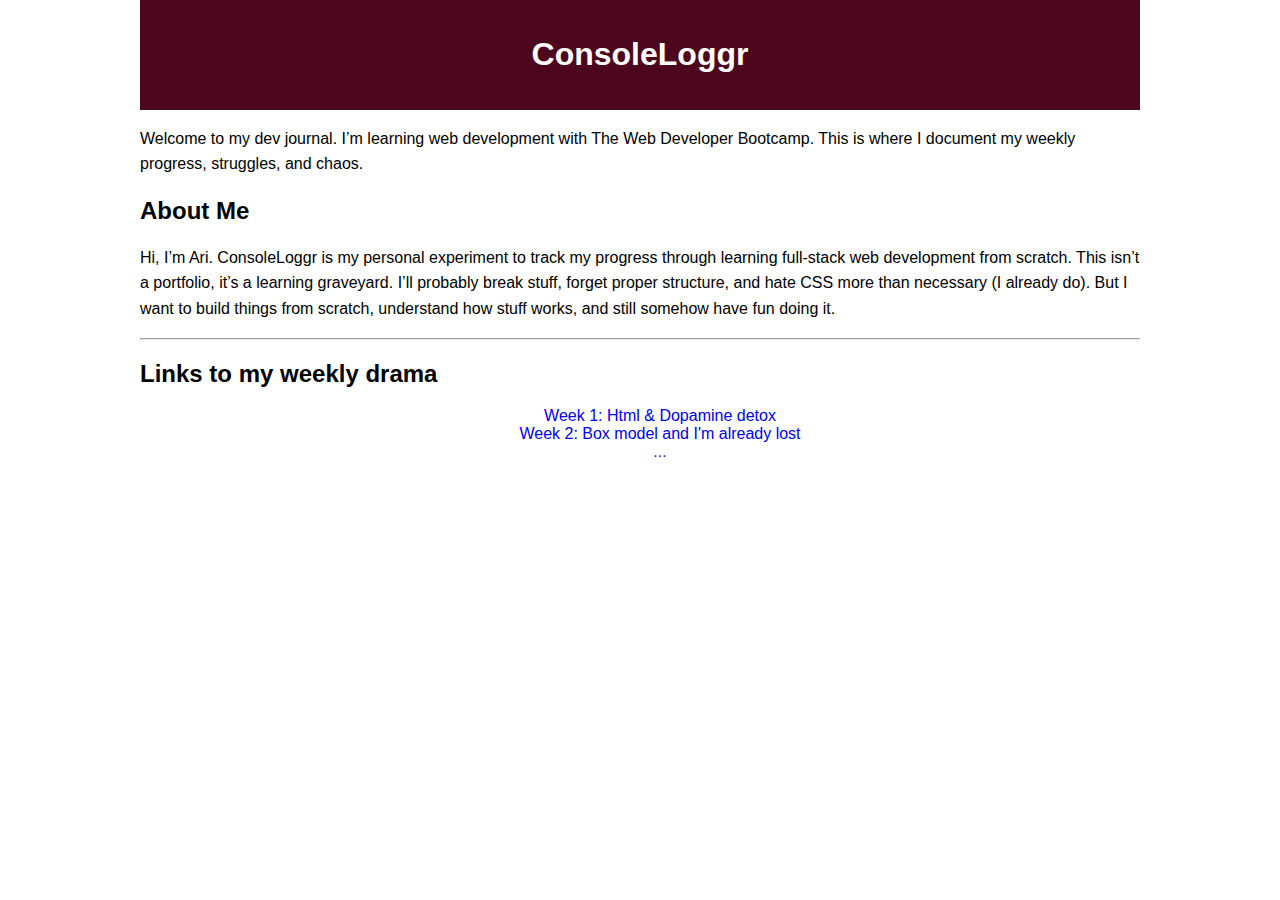
<file: index.html>
<!DOCTYPE html>
<html>

<head>
    <meta lang="en" charset="UTF-8">
    <title>Consoleloggr</title>
    <link rel="stylesheet" href="styles/style.css">
</head>

<body>
    <header>
        <h1>ConsoleLoggr</h1>
    </header>
    <main>
        <section id="about-me">
            <p>Welcome to my dev journal. I’m learning web development with The Web Developer Bootcamp. This is where I
                document my weekly progress, struggles, and chaos.</p>
            <h2>About Me</h2>
            <p>Hi, I’m Ari. ConsoleLoggr is my personal experiment to track my progress through learning full-stack web
                development from scratch. This isn’t a portfolio, it’s a learning graveyard. I’ll probably break stuff,
                forget proper structure, and hate CSS more than necessary (I already do). But I want to build things
                from scratch, understand how stuff works, and still somehow have fun doing it.</p>
        </section>
        <hr>
        <nav>
            <h2>Links to my weekly drama</h2>
            <ul>
                <li><a href="weeks/week01.html">Week 1: Html & Dopamine detox</a></li>
                <li><a href="weeks/week02.html">Week 2: Box model and I'm already lost</a></li>
                <li><a href="">...</a></li>
            </ul>
        </nav>
    </main>

</body>

</html>
</file>
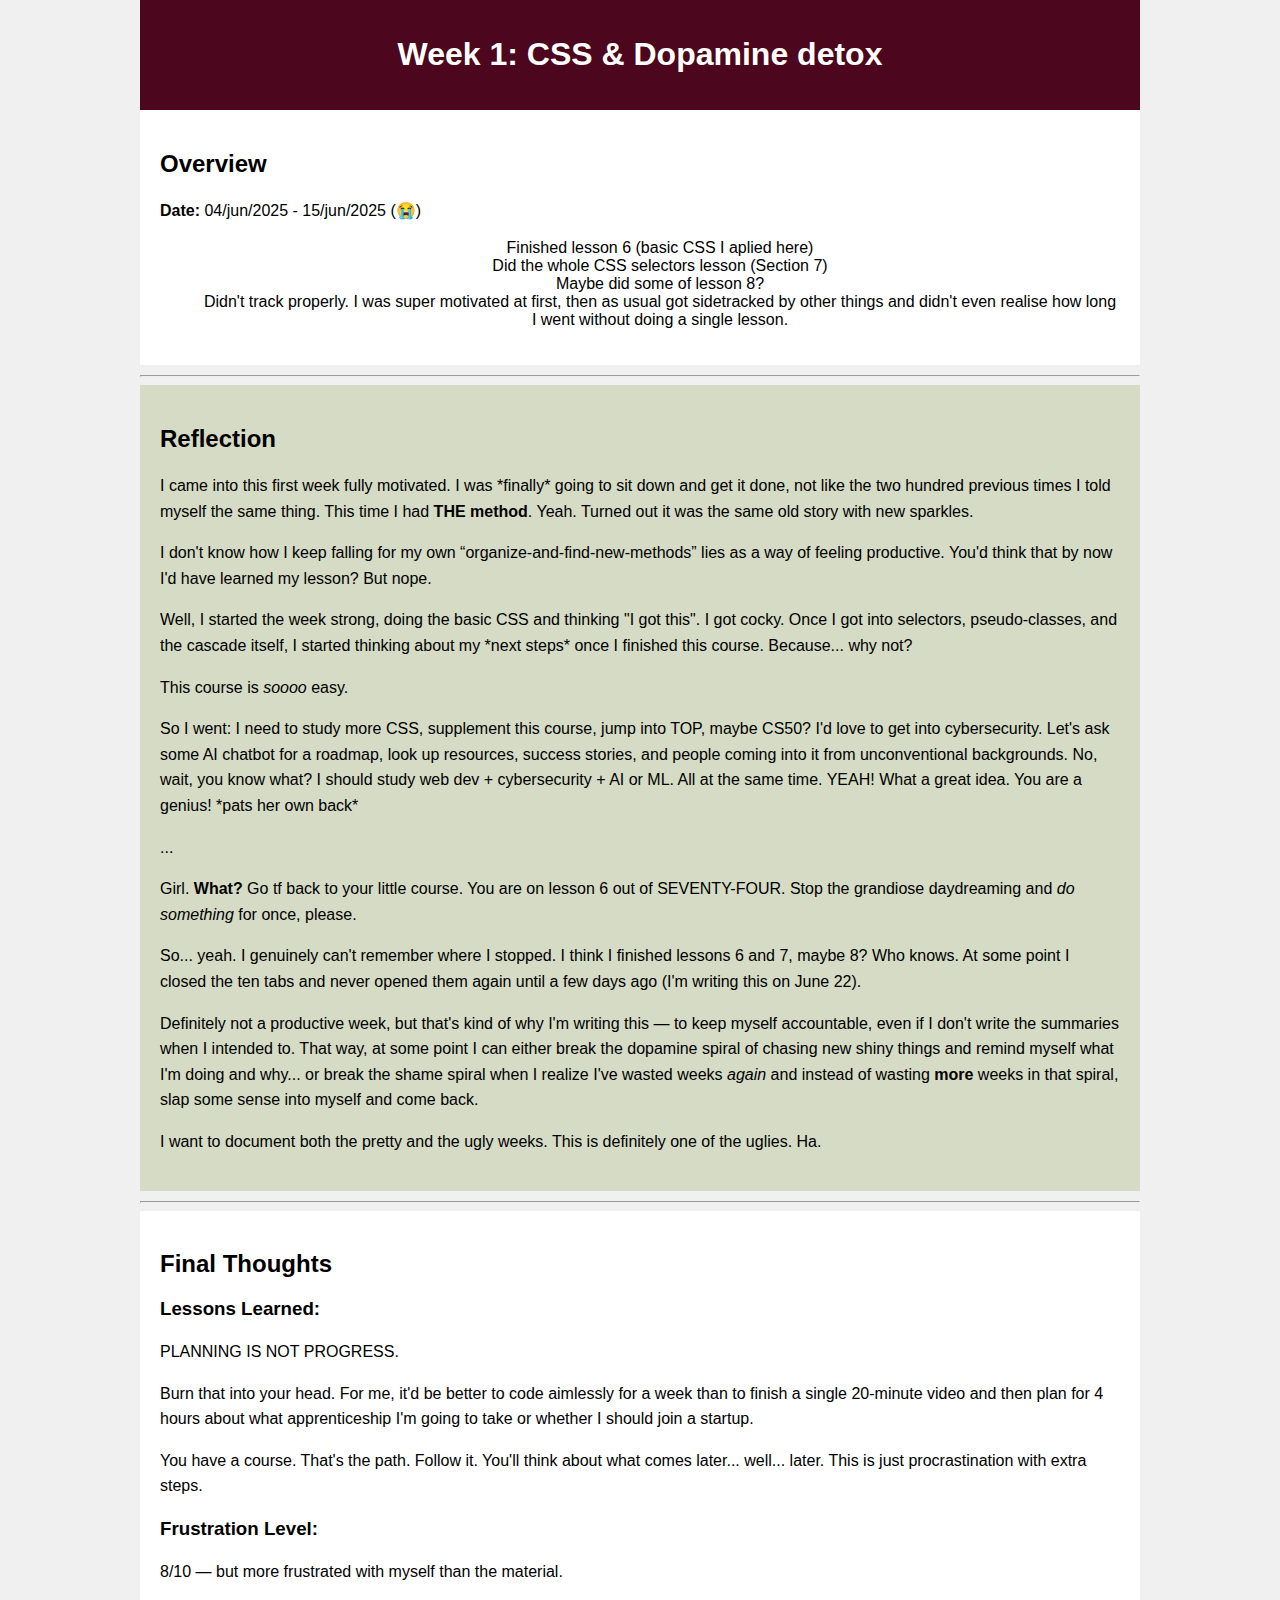
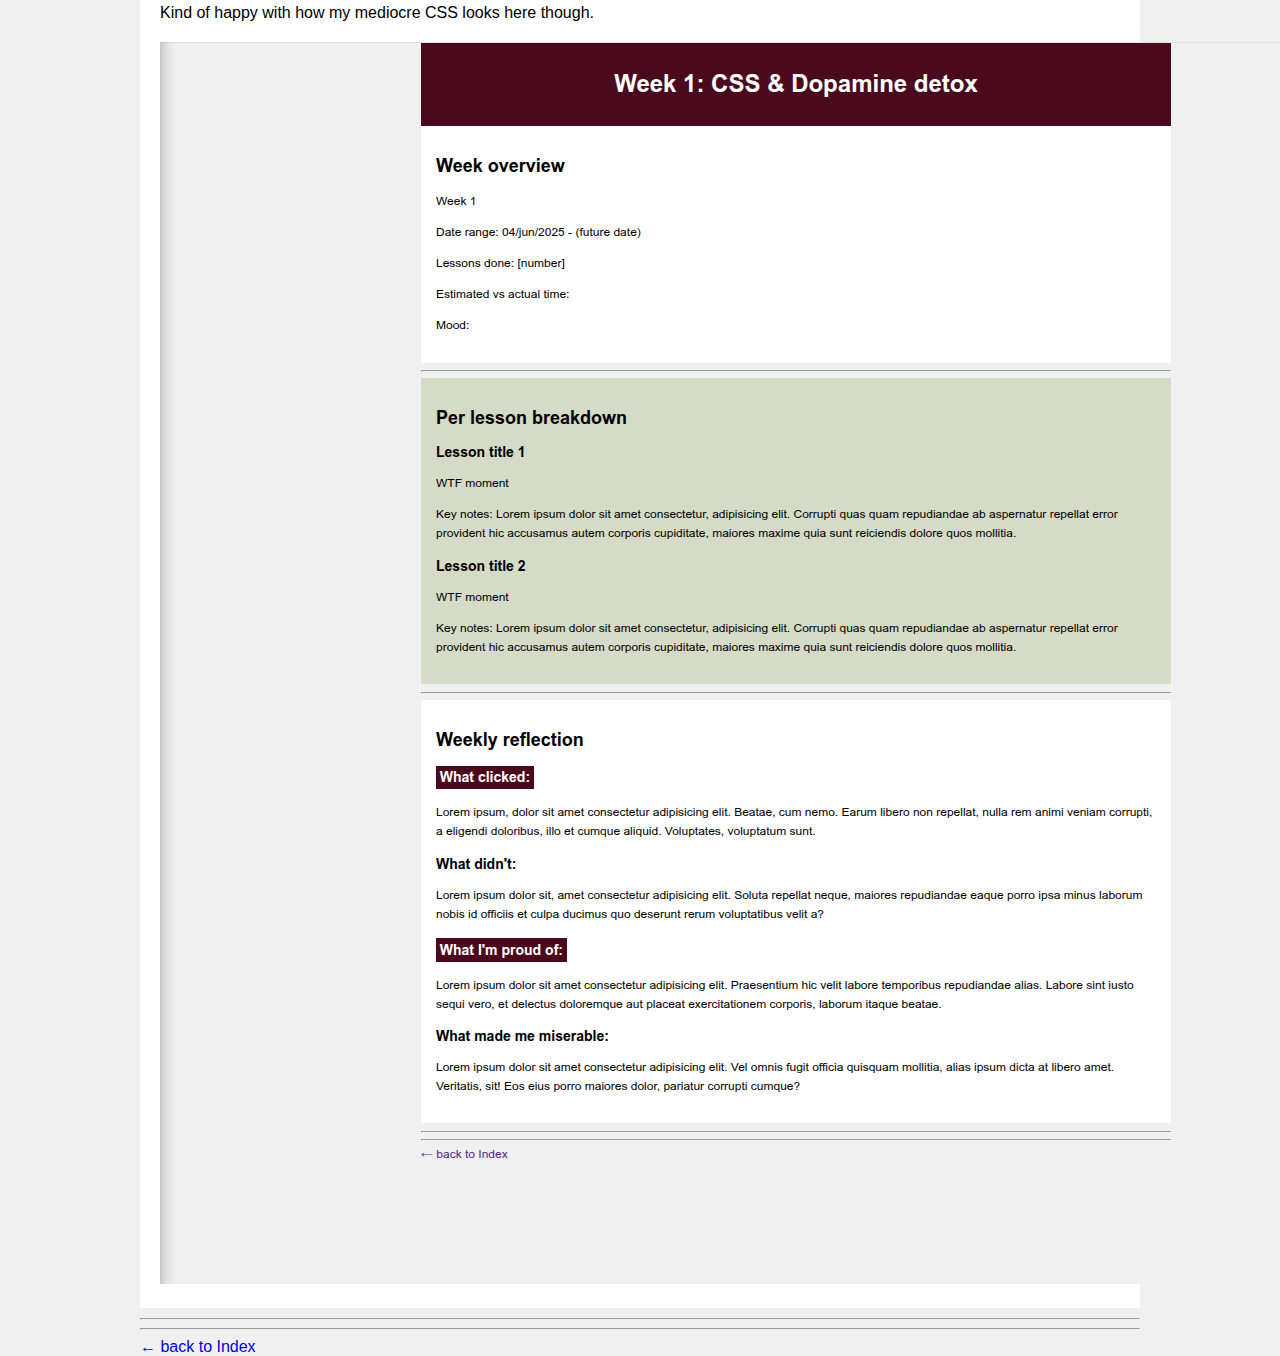
<file: updates/2025-06-15_update01.html>
<!DOCTYPE html>
<html lang="en">

<head>
    <meta charset="UTF-8">
    <title>Week 1</title>
    <link rel="stylesheet" href="../styles/style.css">
</head>

<body class="post">
    <header>
        <h1>Week 1: CSS & Dopamine detox</h1>
    </header>
    <main>
        <!-- week overview -->
        <section>
            <h2>Overview</h2>
            <p><strong>Date:</strong> 04/jun/2025 - 15/jun/2025 (😭) </p>
            <ul>
                <li>Finished lesson 6 (basic CSS I aplied here)</li>
                <li>Did the whole CSS selectors lesson (Section 7)</li>
                <li>Maybe did some of lesson 8?</li>
                <li>Didn't track properly. I was super motivated at first, then as usual got sidetracked by other things
                    and didn't even realise how long I went without doing a single lesson.</li>
            </ul>

        </section>
        <hr>
        <!-- week breakdown -->
        <section>
            <h2>Reflection</h2>
            <p>I came into this first week fully motivated. I was *finally* going to sit down and get it done, not like
                the two hundred previous times I told myself the same thing. This time I had <strong>THE
                    method</strong>. Yeah. Turned out it was the same old story with new sparkles.</p>
            <p>I don't know how I keep falling for my own “organize-and-find-new-methods” lies as a way of feeling
                productive. You'd think that by now I'd have learned my lesson? But nope.</p>
            <p>Well, I started the week strong, doing the basic CSS and thinking "I got this". I got cocky. Once I got
                into selectors, pseudo-classes, and the cascade itself, I started thinking about my *next steps* once I
                finished this course. Because... why not?</p>

            <p>This course is <em>soooo</em> easy.</p>

            <p>So I went: I need to study more CSS, supplement this course, jump into TOP, maybe CS50? I'd love to get
                into cybersecurity. Let's ask some AI chatbot for a roadmap, look up resources, success stories, and
                people coming into it from unconventional backgrounds. No, wait, you know what? I should study web dev +
                cybersecurity + AI or ML. All at the same time. YEAH! What a great idea. You are a genius! *pats her own
                back*</p>
            <p>...</p>
            <p>Girl. <strong>What?</strong> Go tf back to your little course. You are on lesson 6 out of SEVENTY-FOUR.
                Stop the grandiose daydreaming and <em>do something</em> for once, please.</p>

            <p>So... yeah. I genuinely can't remember where I stopped. I think I finished lessons 6 and 7, maybe 8? Who
                knows. At some point I closed the ten tabs and never opened them again until a few days ago (I'm writing
                this on June 22).</p>

            <p>Definitely not a productive week, but that's kind of why I'm writing this — to keep myself accountable,
                even if I don't write the summaries when I intended to. That way, at some point I can either break the
                dopamine spiral of chasing new shiny things and remind myself what I'm doing and why... or break the
                shame spiral when I realize I've wasted weeks <em>again</em> and instead of wasting
                <strong>more</strong> weeks in that spiral, slap some sense into myself and come back.
            </p>

            <p>I want to document both the pretty and the ugly weeks. This is definitely one of the uglies. Ha.</p>

        </section>
        <hr>
        <!-- Final thoughts-->
        <section class="articleThoughts">
            <h2>Final Thoughts</h2>

            <h3>Lessons Learned:</h3>
            <p>PLANNING IS NOT PROGRESS.</p>
            <p>Burn that into your head. For me, it'd be better to code aimlessly for a week than to finish a single
                20-minute video and then plan for 4 hours about what apprenticeship I'm going to take or whether I
                should join a startup.</p>

            <p>You have a course. That's the path. Follow it. You'll think about what comes later... well... later. This
                is just procrastination with extra steps.</p>

            <h3>Frustration Level:</h3>
            <p>8/10 — but more frustrated with myself than the material.</p>
            <p>Kind of happy with how my mediocre CSS looks here though.</p>
            <img alt="Screenshot of this same page with initial CSS. Mostly gray, wine, and green tones."
                src="../images/first_CSS.png">
        </section>
        <hr>
        <hr>

    </main>

    <!-- Navigation links -->
    <footer>
        <nav>
            <a href="../index.html"> &larr; back to Index</a>
        </nav>
    </footer>
</body>

</html>
</file>
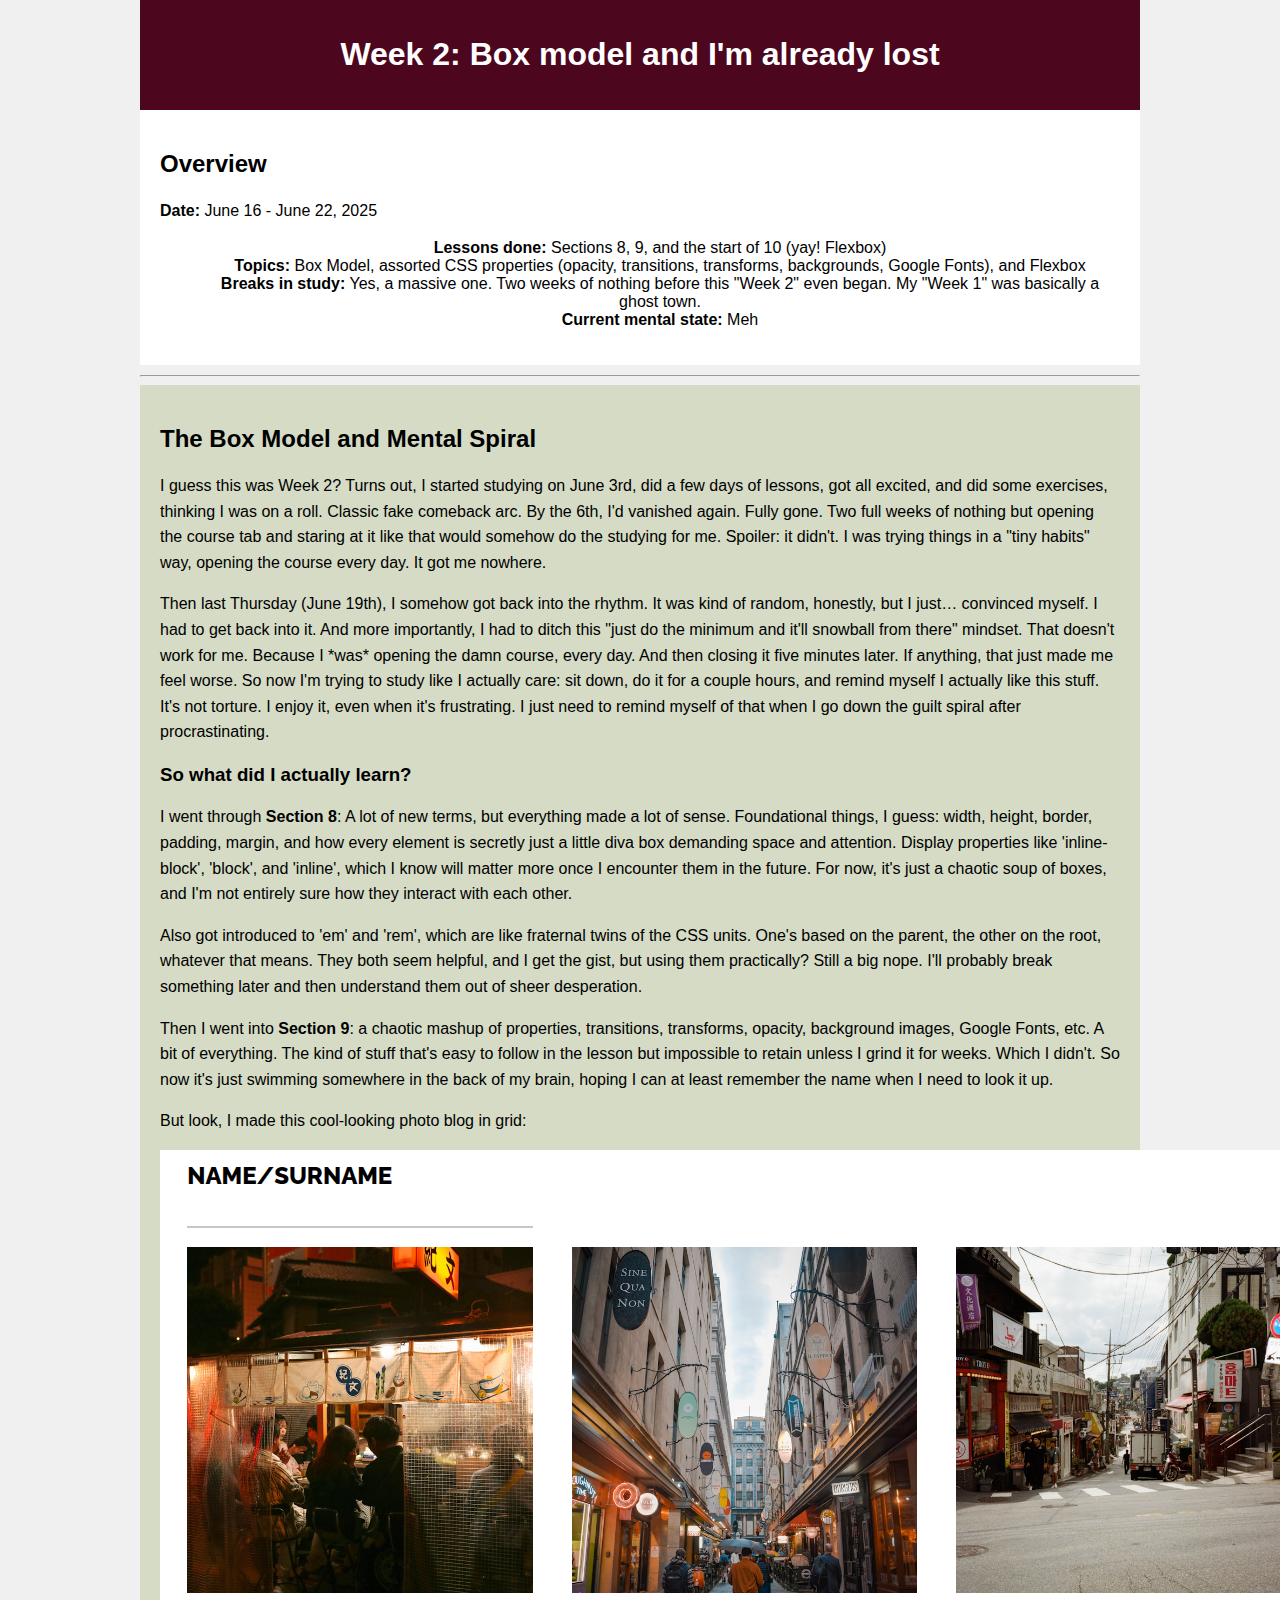
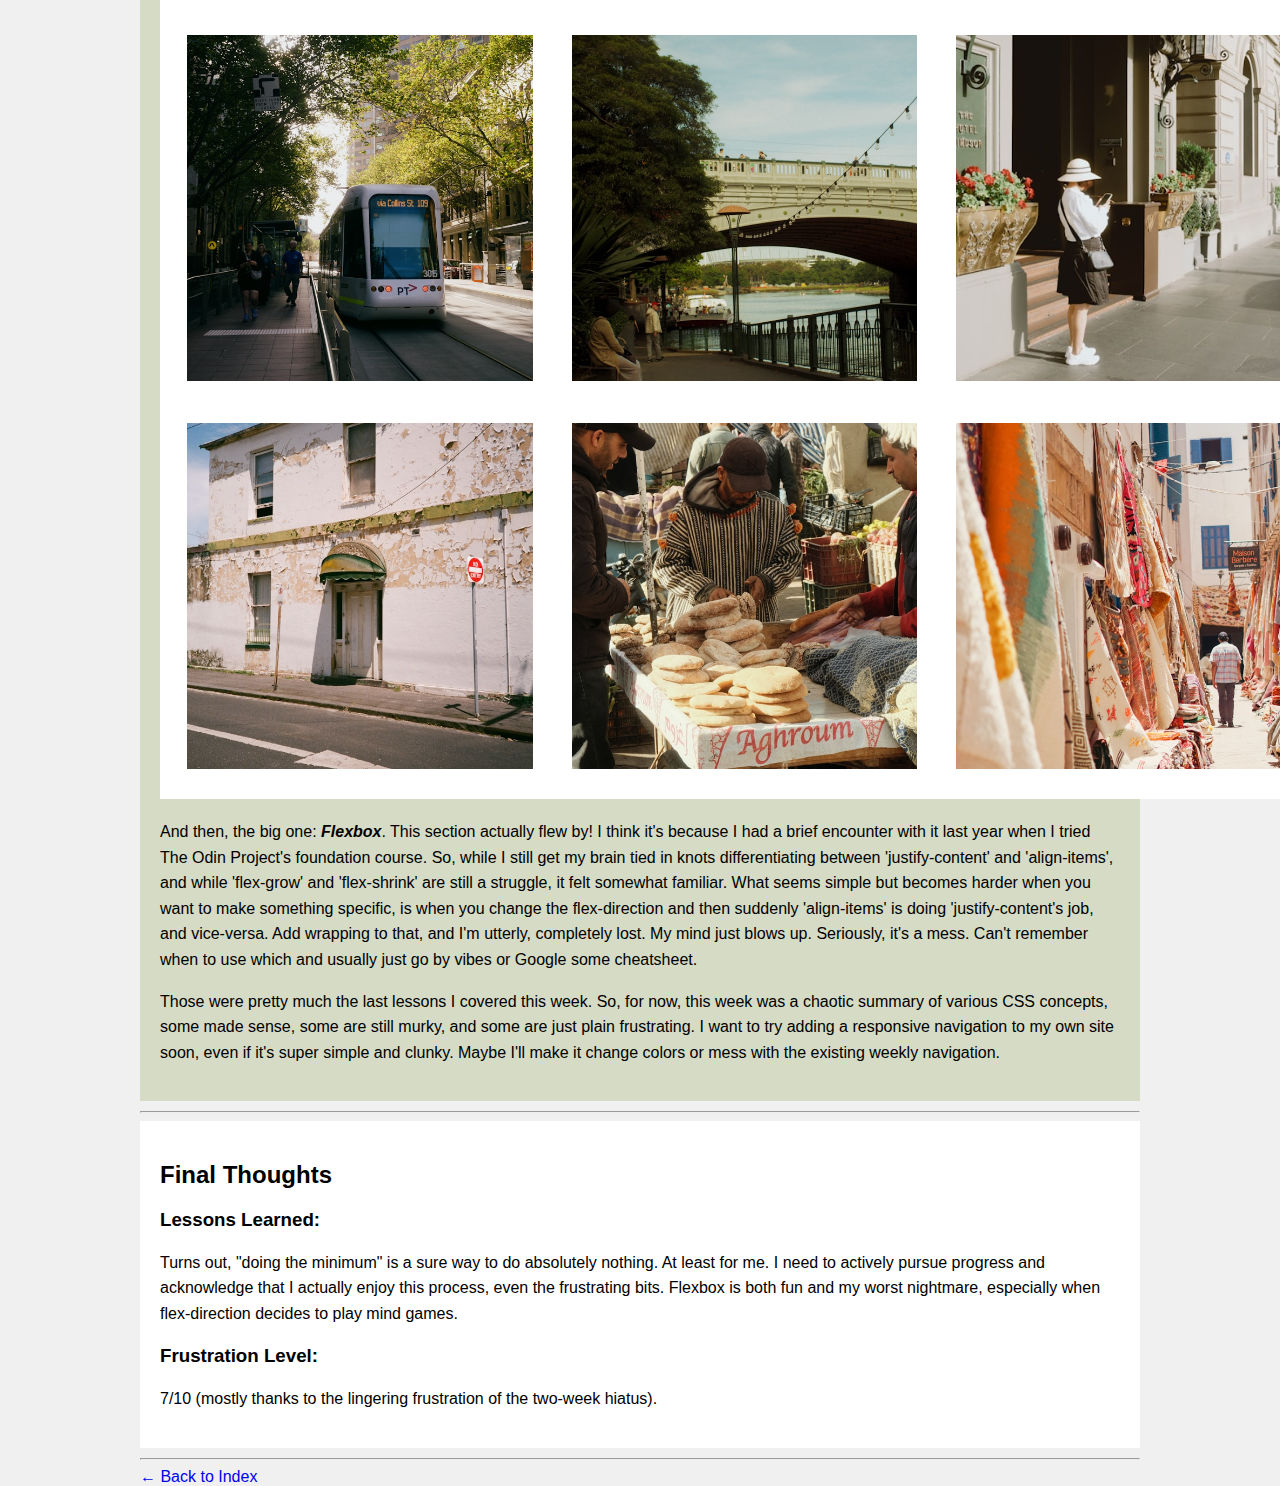
<file: updates/2025-06-22_update02.html>
<!DOCTYPE html>
<html lang="en">

<head>
    <meta charset="UTF-8">
    <meta name="viewport" content="width=device-width, initial-scale=1.0">
    <title>Week 2</title>
    <link rel="stylesheet" href="../styles/style.css">
</head>

<body class="post">
    <header>
        <h1>Week 2: Box model and I'm already lost</h1>
    </header>
    <main>
        <section>
            <h2>Overview</h2>
            <p><strong>Date:</strong> June 16 - June 22, 2025</p>
            <ul>
                <li><strong>Lessons done:</strong> Sections 8, 9, and the start of 10 (yay! Flexbox)</li>
                <li><strong>Topics:</strong> Box Model, assorted CSS properties (opacity, transitions, transforms,
                    backgrounds, Google Fonts), and Flexbox</li>
                <li><strong>Breaks in study:</strong> Yes, a massive one. Two weeks of nothing before this "Week 2" even
                    began. My "Week 1" was basically a ghost town.</li>
                <li><strong>Current mental state:</strong> Meh</li>
            </ul>
        </section>

        <hr>

        <section>
            <h2>The Box Model and Mental Spiral</h2>
            <p>I guess this was Week 2? Turns out, I started studying on June 3rd, did a few days of lessons, got all
                excited, and did some exercises, thinking I was on a roll. Classic fake comeback arc. By the 6th, I'd
                vanished again. Fully gone. Two full weeks of nothing but opening the course tab and staring at it like
                that would somehow do the studying for me. Spoiler: it didn't. I was trying things in a "tiny habits"
                way, opening the course every day. It got me nowhere.</p>

            <p>Then last Thursday (June 19th), I somehow got back into the rhythm. It was kind of random, honestly, but
                I just… convinced myself. I had to get back into it. And more importantly, I had to ditch this "just do
                the minimum and it'll snowball from there" mindset. That doesn't work for me. Because I *was* opening
                the damn course, every day. And then closing it five minutes later. If anything, that just made me feel
                worse. So now I'm trying to study like I actually care: sit down, do it for a couple hours, and remind
                myself I actually like this stuff. It's not torture. I enjoy it, even when it's frustrating. I just need
                to remind myself of that when I go down the guilt spiral after procrastinating.</p>

            <h3>So what did I actually learn?</h3>
            <p>I went through <strong>Section 8</strong>: A lot of new terms, but everything made a lot of sense.
                Foundational things, I guess: width, height, border, padding, margin, and how every element is secretly
                just a little diva box demanding space and attention. Display properties like 'inline-block', 'block',
                and
                'inline', which I know will matter more once I encounter them in the future. For now, it's just a
                chaotic soup of boxes, and I'm not entirely sure how they interact with each other.</p>
            <p>Also got introduced to 'em' and 'rem', which are like fraternal twins of the CSS units. One's based on
                the
                parent, the other on the root, whatever that means. They both seem helpful, and I get the gist, but
                using them practically? Still a big nope. I'll probably break something later and then understand them
                out of sheer desperation.</p>

            <p>Then I went into <strong>Section 9</strong>: a chaotic mashup of properties, transitions, transforms,
                opacity, background images, Google Fonts, etc. A bit of everything. The kind of stuff that's easy to
                follow in the lesson but impossible to retain unless I grind it for weeks. Which I didn't. So now it's
                just swimming somewhere in the back of my brain, hoping I can at least remember the name when I need to
                look it up.</p>

            <p>But look, I made this cool-looking photo blog in grid:</p>
            <img src="../images/photoblogger.png" alt="Screenshot of a 3x3 photo blog layout created with Grid">

            <p>And then, the big one: <strong><em>Flexbox</em></strong>. This section actually flew by! I think it's
                because I had a brief encounter with it last year when I tried The Odin Project's foundation course. So,
                while I still get my brain tied in knots differentiating between 'justify-content' and 'align-items',
                and while 'flex-grow' and 'flex-shrink' are still a struggle, it felt somewhat familiar. What seems
                simple but becomes harder when you want to make something specific, is when you change the
                flex-direction and then suddenly 'align-items' is doing 'justify-content's job, and vice-versa. Add
                wrapping to that, and I'm utterly, completely lost. My mind just blows up. Seriously, it's a mess. Can't
                remember when to use which and usually just go by vibes or Google some cheatsheet.</p>

            <p>Those were pretty much the last lessons I covered this week. So, for now, this week
                was a chaotic summary of various CSS concepts, some made sense, some are still murky, and some are just
                plain frustrating. I want to try adding a responsive navigation to my own site soon, even if it's super
                simple and clunky. Maybe I'll make it change colors or mess with the existing weekly navigation.</p>
        </section>

        <hr>

        <section class="articleThoughts">
            <h2>Final Thoughts</h2>
            <h3>Lessons Learned:</h3>
            <p>Turns out, "doing the minimum" is a sure way to do absolutely nothing. At least for me. I need to
                actively
                pursue progress and acknowledge that I actually enjoy this process, even the frustrating bits. Flexbox
                is both fun and my worst nightmare, especially when flex-direction decides to play mind games.</p>

            <h3>Frustration Level:</h3>
            <p>7/10 (mostly thanks to the lingering frustration of the two-week hiatus).</p>
        </section>

        <hr>
    </main>

    <footer>
        <nav>
            <a href="../index.html">← Back to Index</a>
        </nav>
    </footer>
</body>

</html>
</file>
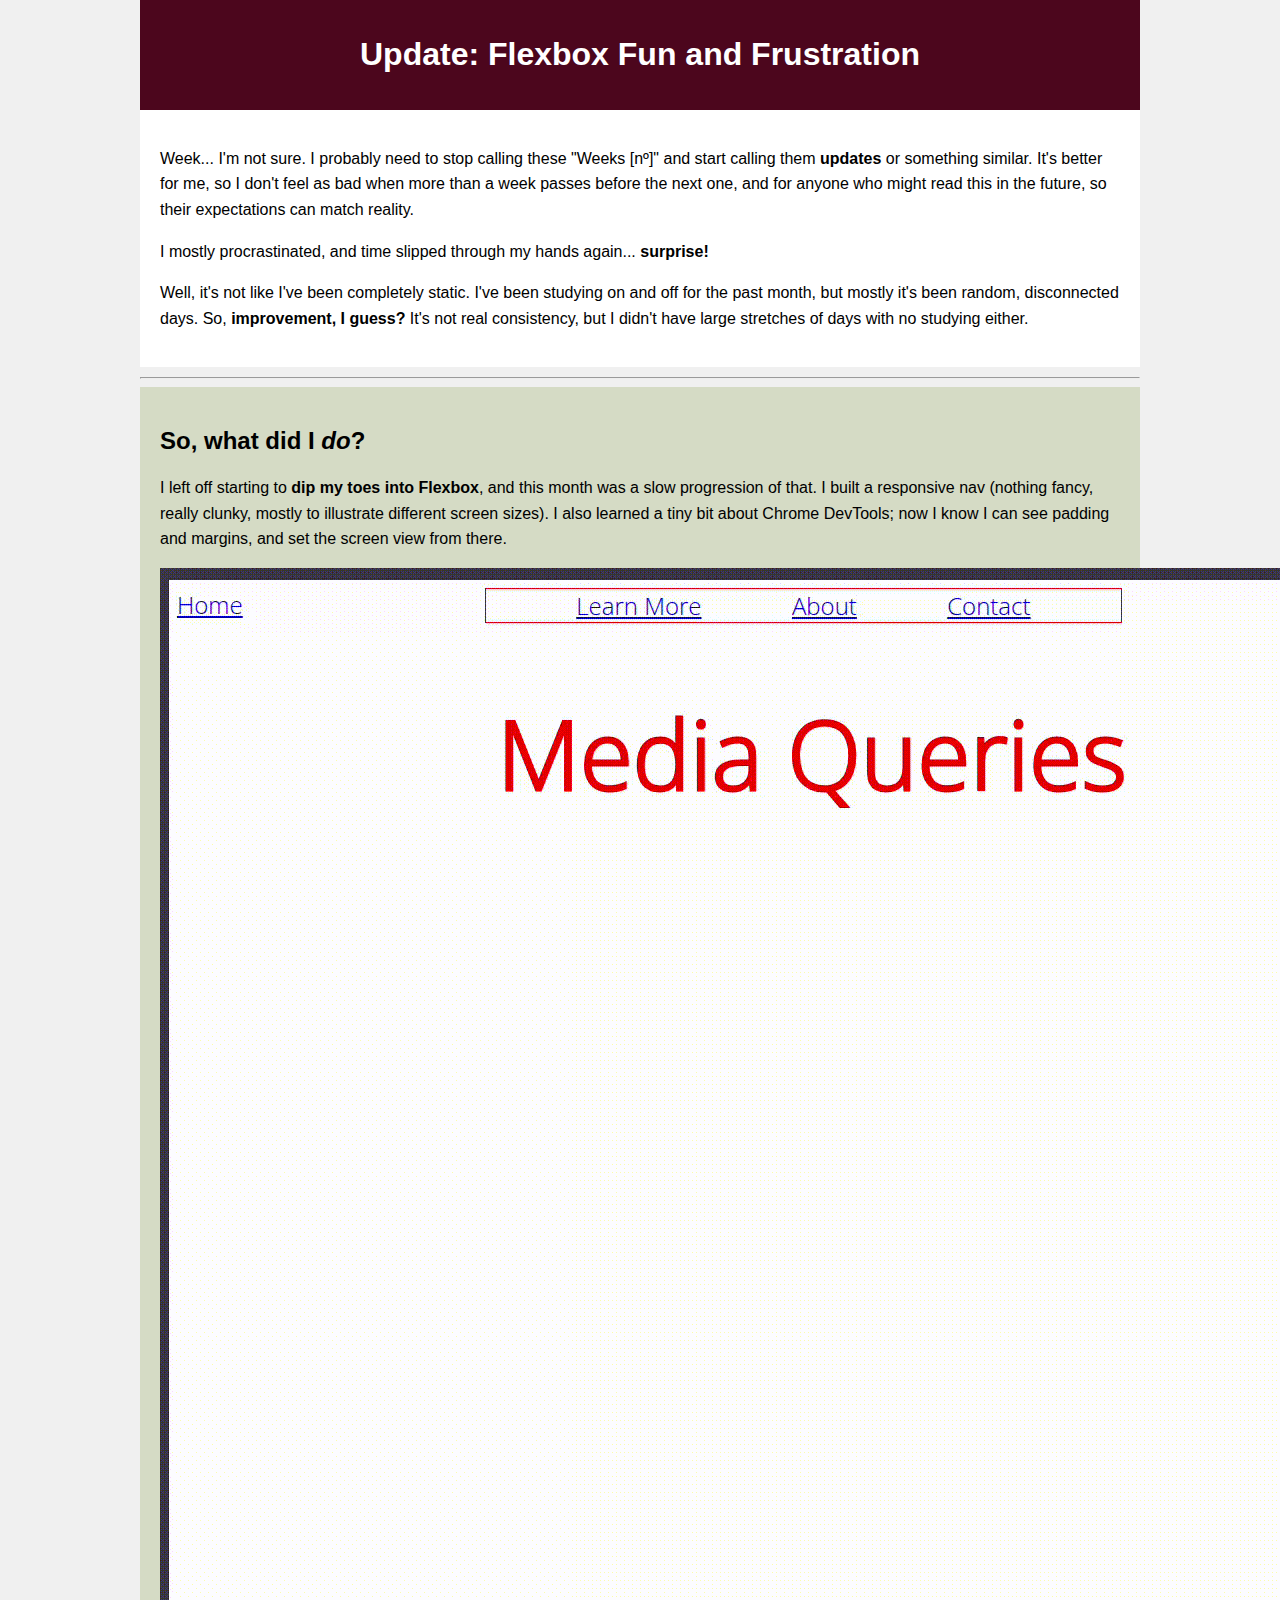
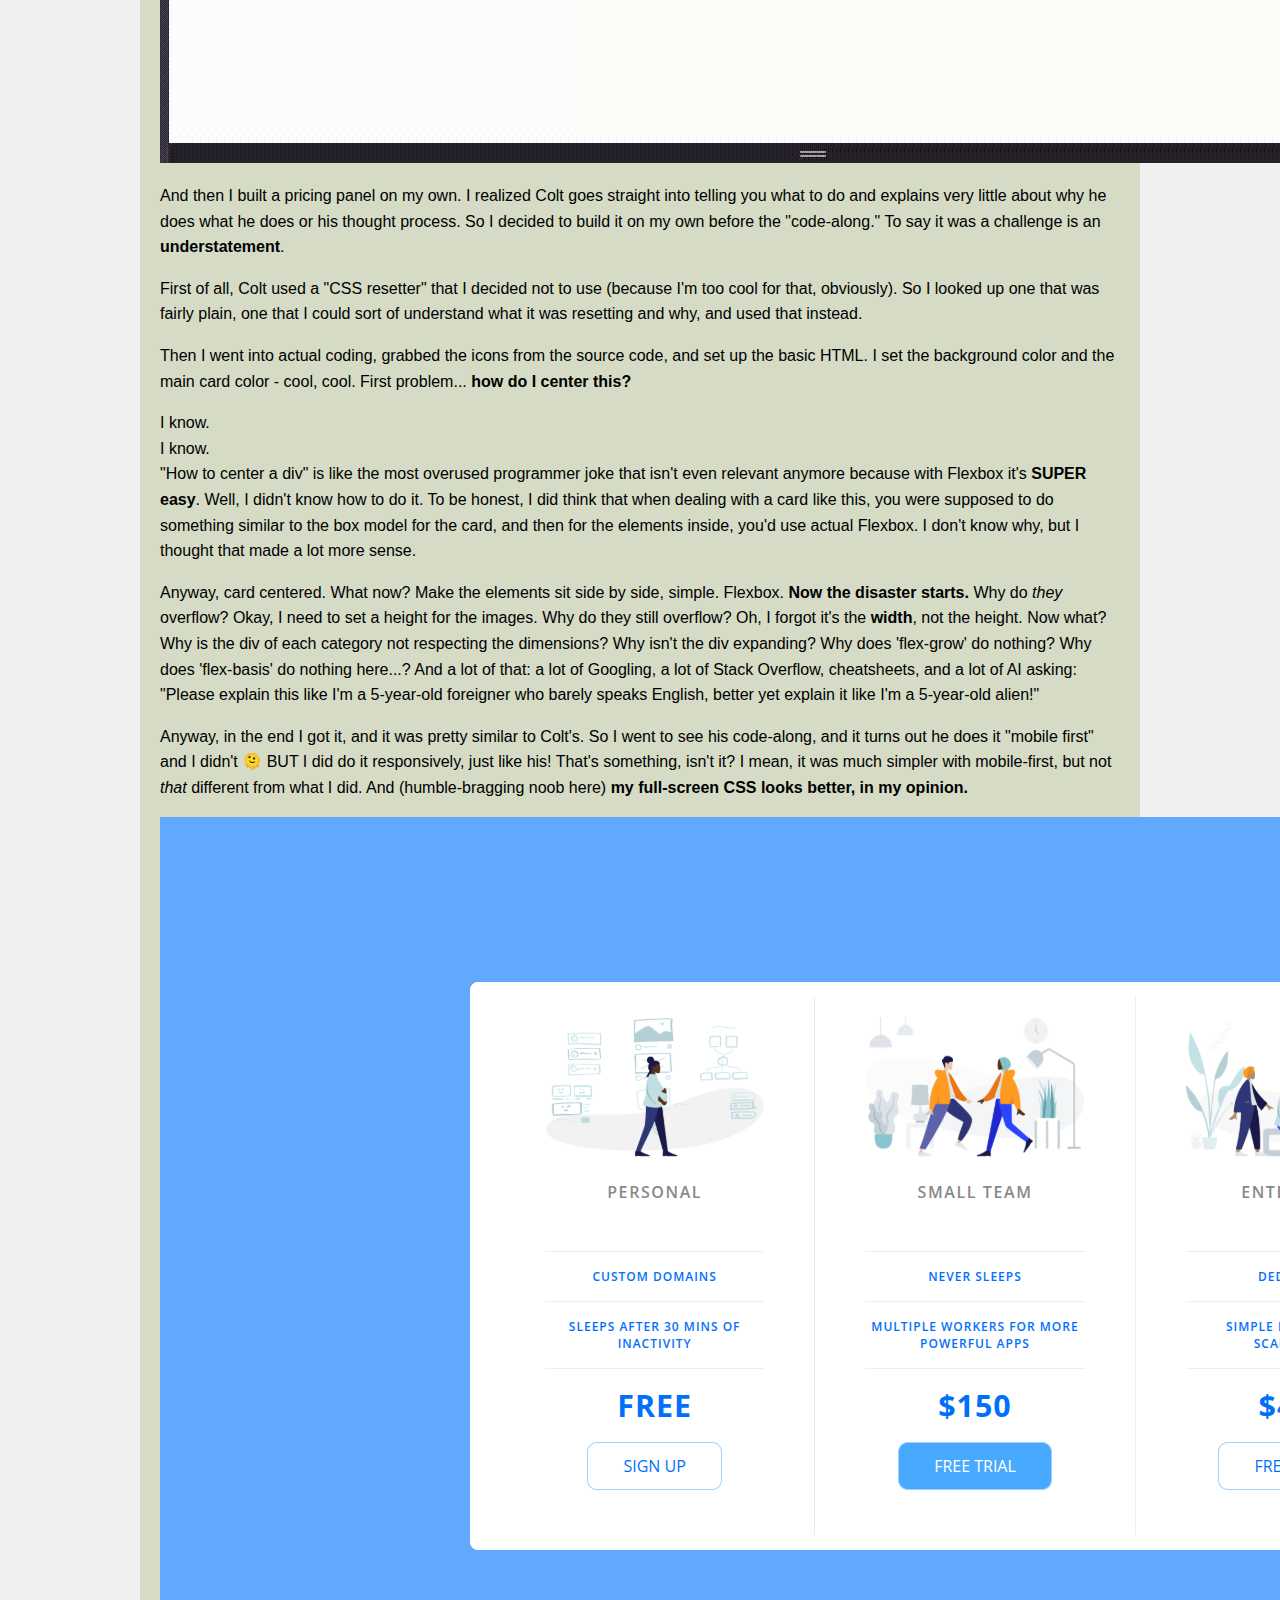
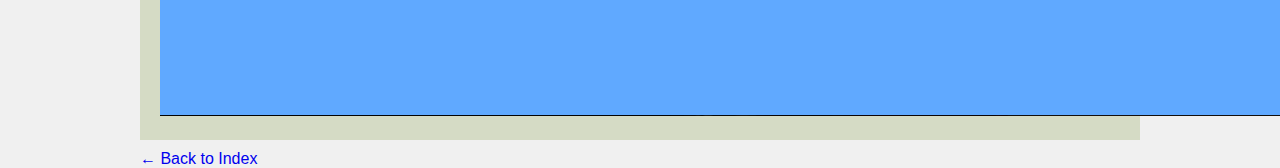
<file: updates/2025-07-31_update03.html>
<!DOCTYPE html>
<html lang="en">

<head>
    <meta charset="UTF-8">
    <link rel="stylesheet" href="../styles/style.css">
    <title>Update 03: Flexbox Fun and Frustration</title>
</head>

<body class="post">
    <header>
        <h1>Update: Flexbox Fun and Frustration</h1>
    </header>
    <main>
        <section>
            <p>Week... I'm not sure. I probably need to stop calling these "Weeks [nº]" and start calling them
                <strong>updates</strong> or something similar. It's better for me, so I don't feel as bad when more than
                a week
                passes before the next one, and for anyone who might read this in the future, so their expectations can
                match reality.
            </p>
            <p>I mostly procrastinated, and time slipped through my hands again... <strong>surprise!</strong></p>
            <p>Well, it's not like I've been completely static. I've been studying on and off for the past month, but
                mostly it's been random, disconnected days. So, <strong>improvement, I guess?</strong> It's not real
                consistency, but
                I didn't have large stretches of days with no studying either.</p>
        </section>

        <hr>

        <section>
            <h2>So, what did I <em>do</em>?</h2>
            <p>I left off starting to <strong>dip my toes into Flexbox</strong>, and this month was a slow progression
                of that. I
                built a responsive nav (nothing fancy, really clunky, mostly to illustrate different screen sizes). I
                also learned a tiny bit about Chrome DevTools; now I know I can see padding and margins, and set the
                screen view from there.</p>
            <img src="../images/responsiveNav.gif"
                alt="Animated GIF showing a responsive navigation bar changing with screen size">
            <p>And then I built a pricing panel on my own. I realized Colt goes straight into telling you what to do and
                explains very little about why he does what he does or his thought process. So I decided to build it on
                my own before the "code-along." To say it was a challenge is an <strong>understatement</strong>.</p>
            <p>First of all, Colt used a "CSS resetter" that I decided not to use (because I'm too cool for that,
                obviously). So I looked up one that was fairly plain, one that I could sort of understand what it was
                resetting and why, and used that instead.</p>
            <p>Then I went into actual coding, grabbed the icons from the source code, and set up the basic HTML. I set
                the background color and the main card color - cool, cool. First problem... <strong>how do I center
                    this?</strong>
            </p>
            <p>
                I know.
                <br>
                I know.
                <br>
                "How to center a div" is like the most overused programmer joke that isn't even relevant anymore because
                with Flexbox it's <strong>SUPER easy</strong>. Well, I didn't know how to do it. To be honest, I did
                think that when
                dealing with a card like this, you were supposed to do something similar to the box model for the card,
                and then for the elements inside, you'd use actual Flexbox. I don't know why, but I thought that made a
                lot more sense.
            </p>
            <p>Anyway, card centered. What now? Make the elements sit side by side, simple. Flexbox. <strong>Now the
                    disaster
                    starts.</strong> Why do <em>they</em> overflow? Okay, I need to set a height for the images. Why do
                they
                still
                overflow? Oh, I forgot it's the <strong>width</strong>, not the height. Now what? Why is the div of each
                category not
                respecting the dimensions? Why isn't the div expanding? Why does 'flex-grow' do nothing? Why does
                'flex-basis' do nothing here...? And a lot of that: a lot of Googling, a lot of Stack Overflow,
                cheatsheets, and a lot of AI asking: "Please explain this like I'm a 5-year-old foreigner who barely
                speaks English, better yet explain it like I'm a 5-year-old alien!"</p>
            <p>Anyway, in the end I got it, and it was pretty similar to Colt's. So I went to see his code-along, and it
                turns out he does it "mobile first" and I didn't 🫠 BUT I did do it responsively, just like his! That's
                something, isn't it? I mean, it was much simpler with mobile-first, but not <em>that</em> different from
                what I
                did. And (humble-bragging noob here) <strong>my full-screen CSS looks better, in my opinion.</strong>
            </p>
            <img src="../images/pricingPanel.png"
                alt="Screenshot of a pricing panel with a blue background and a white card featuring three pricing options">
        </section>
    </main>

    <footer>
        <nav>
            <a href="../index.html">← Back to Index</a>
        </nav>
    </footer>
</body>

</html>
</file>
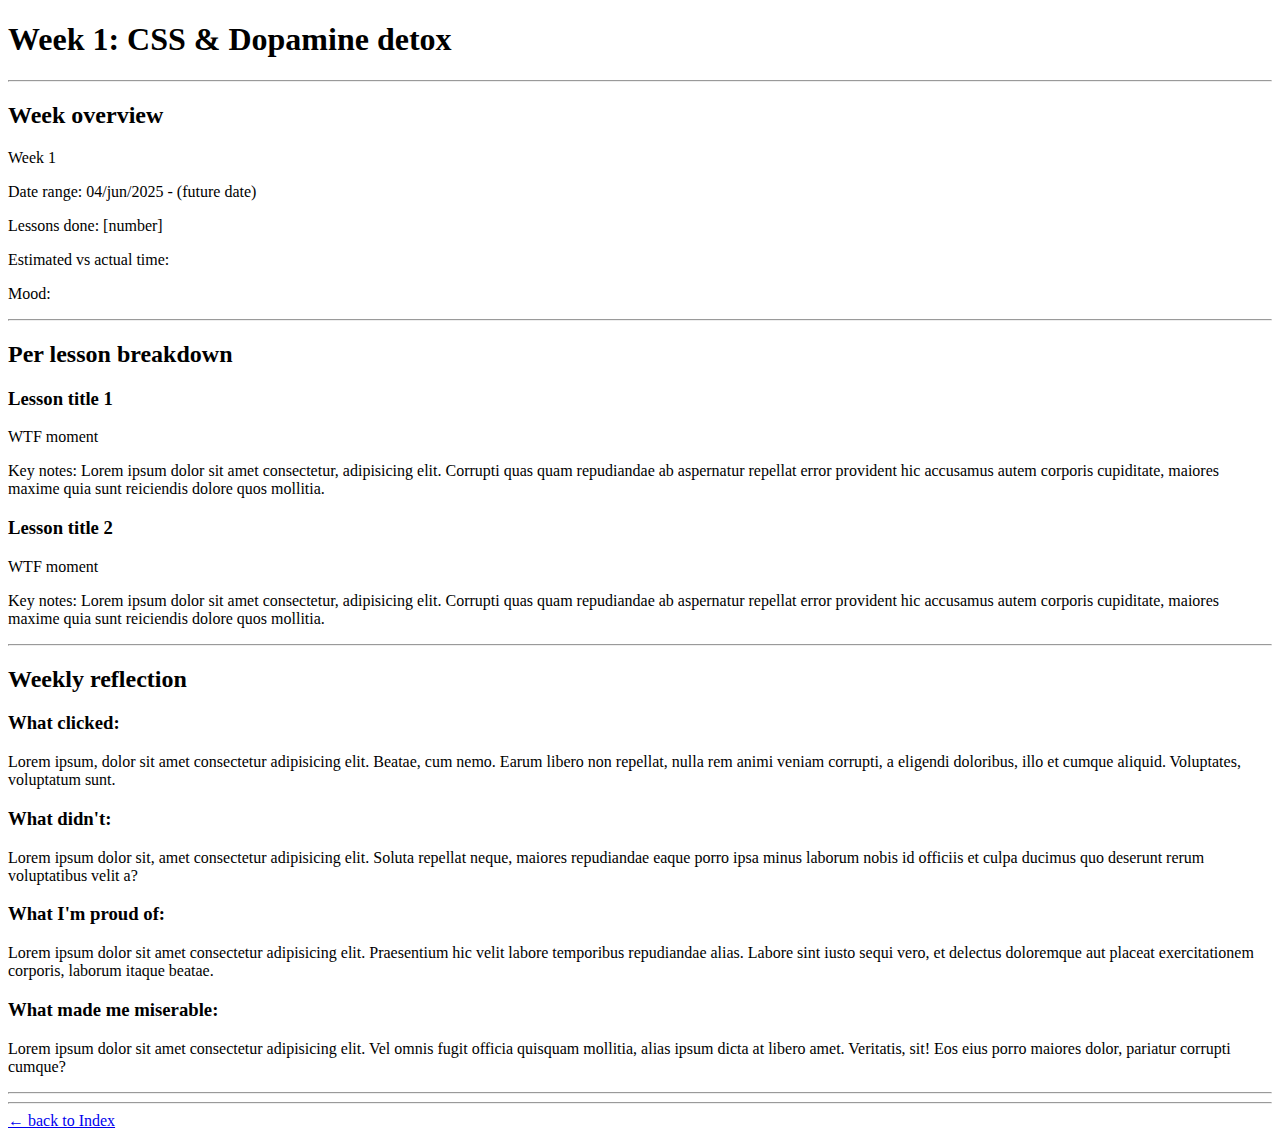
<file: weeks/week01.html>
<!DOCTYPE html>
<html lang="en">

<head>
    <meta charset="UTF-8">
    <title>Week 1</title>
</head>

<body>
    <header>
        <h1>Week 1: CSS & Dopamine detox</h1>
        <hr>
    </header>
    <main>
        <!-- Week overview -->
        <section>
            <h2>Week overview</h2>
            <p>Week 1</p>
            <p>Date range: 04/jun/2025 - (future date)</p>
            <p>Lessons done: [number]</p>
            <p>Estimated vs actual time: </p>
            <p>Mood:</p>
            <hr>
        </section>

        <!-- lesson breakdown -->
        <section>
            <h2>Per lesson breakdown</h2>

            <h3>Lesson title 1</h3>
            <p>WTF moment</p>
            <p>Key notes: Lorem ipsum dolor sit amet consectetur, adipisicing elit. Corrupti quas quam repudiandae ab
                aspernatur
                repellat error provident hic accusamus autem corporis cupiditate, maiores maxime quia sunt reiciendis
                dolore quos mollitia.</p>
            <h3>Lesson title 2</h3>
            <p>WTF moment</p>
            <p>Key notes: Lorem ipsum dolor sit amet consectetur, adipisicing elit. Corrupti quas quam repudiandae ab
                aspernatur
                repellat error provident hic accusamus autem corporis cupiditate, maiores maxime quia sunt reiciendis
                dolore quos mollitia.</p>
            <hr>
        </section>

        <!-- Weekly reflextion-->
        <section>
            <h2>Weekly reflection</h2>
            <h3>What clicked:</h3>
            <p>Lorem ipsum, dolor sit amet consectetur adipisicing elit. Beatae, cum nemo. Earum libero non repellat,
                nulla rem animi veniam corrupti, a eligendi doloribus, illo et cumque aliquid. Voluptates, voluptatum
                sunt.</p>
            <h3>What didn't:</h3>
            <p>Lorem ipsum dolor sit, amet consectetur adipisicing elit. Soluta repellat neque, maiores repudiandae
                eaque porro ipsa minus laborum nobis id officiis et culpa ducimus quo deserunt rerum voluptatibus velit
                a?</p>
            <h3>What I'm proud of:</h3>
            <p>Lorem ipsum dolor sit amet consectetur adipisicing elit. Praesentium hic velit labore temporibus
                repudiandae alias. Labore sint iusto sequi vero, et delectus doloremque aut placeat exercitationem
                corporis, laborum itaque beatae.</p>
            <h3>What made me miserable:</h3>
            <p>Lorem ipsum dolor sit amet consectetur adipisicing elit. Vel omnis fugit officia quisquam mollitia, alias
                ipsum dicta at libero amet. Veritatis, sit! Eos eius porro maiores dolor, pariatur corrupti cumque? </p>
            <hr>
            <hr>
        </section>
    </main>

    <!-- Navigation links -->
    <nav>
        <a href="../index.html"> &larr; back to Index</a>
    </nav>
</body>

</html>
</file>
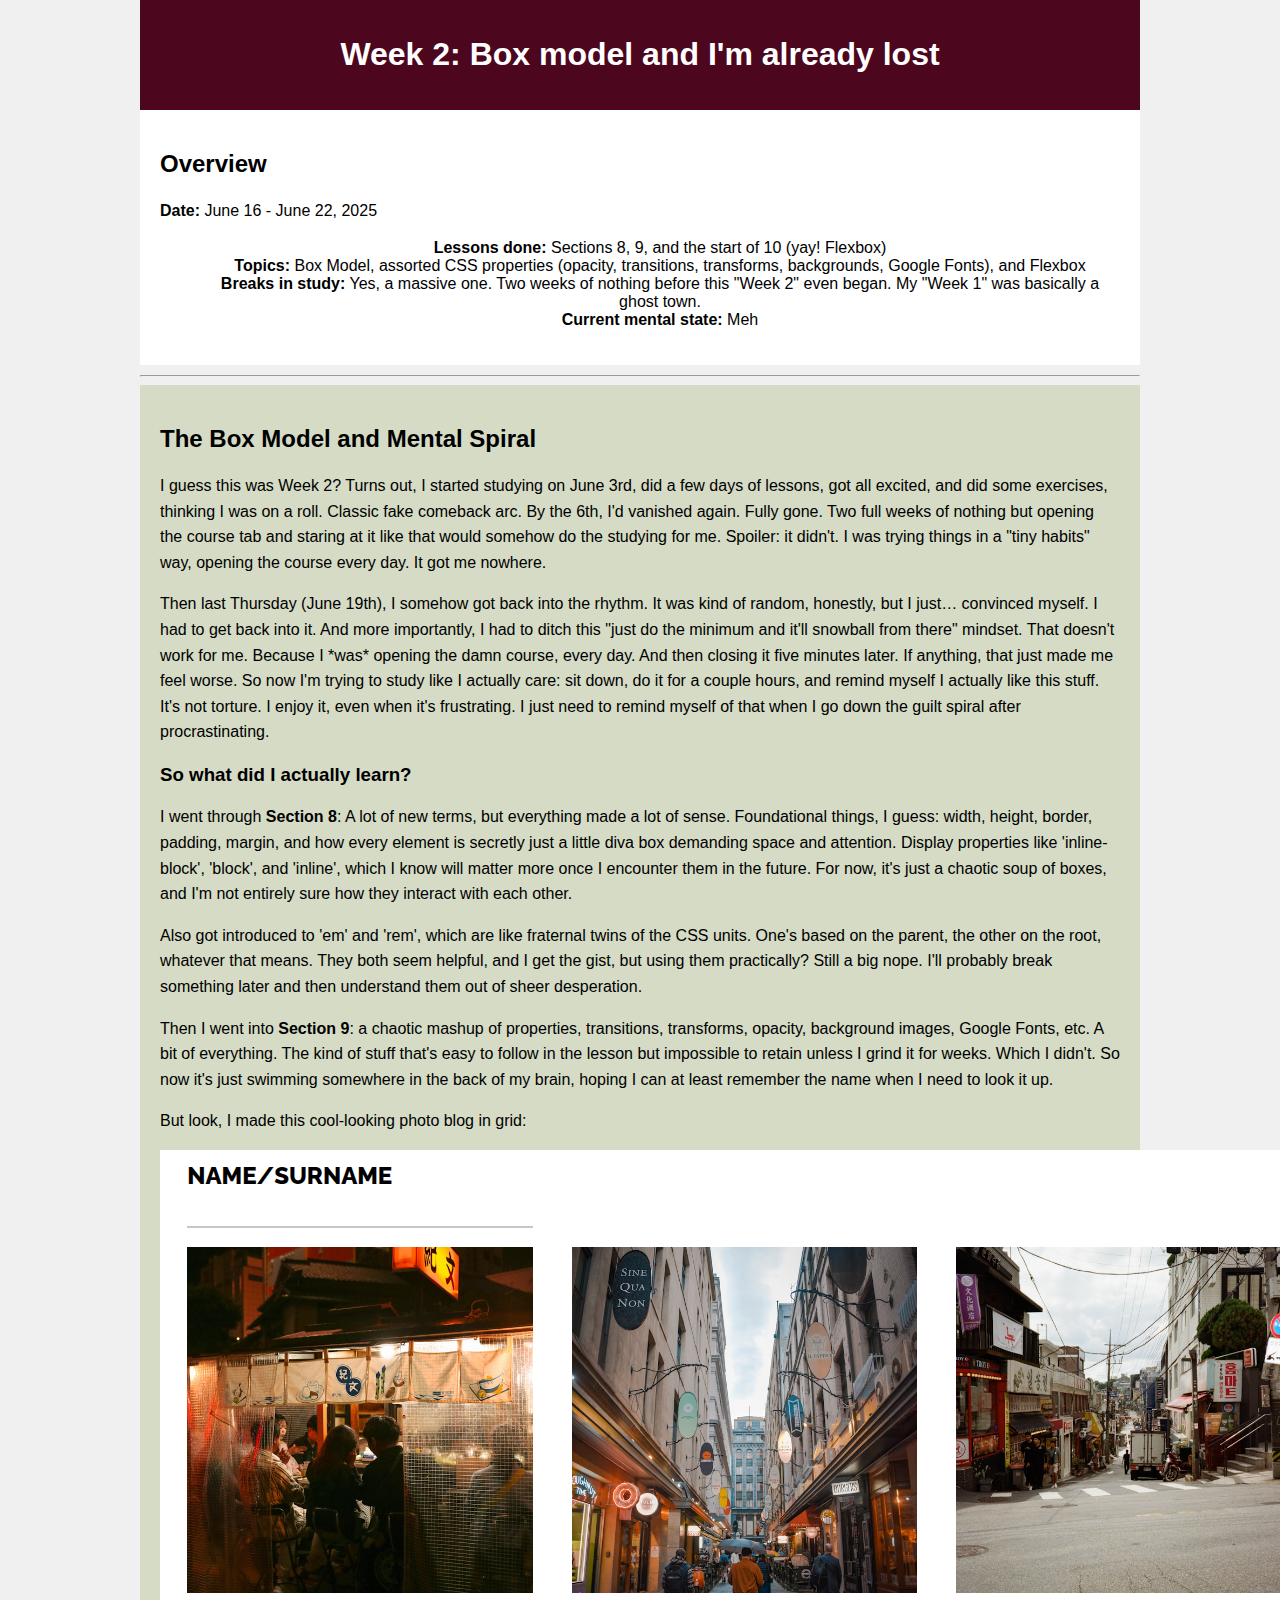
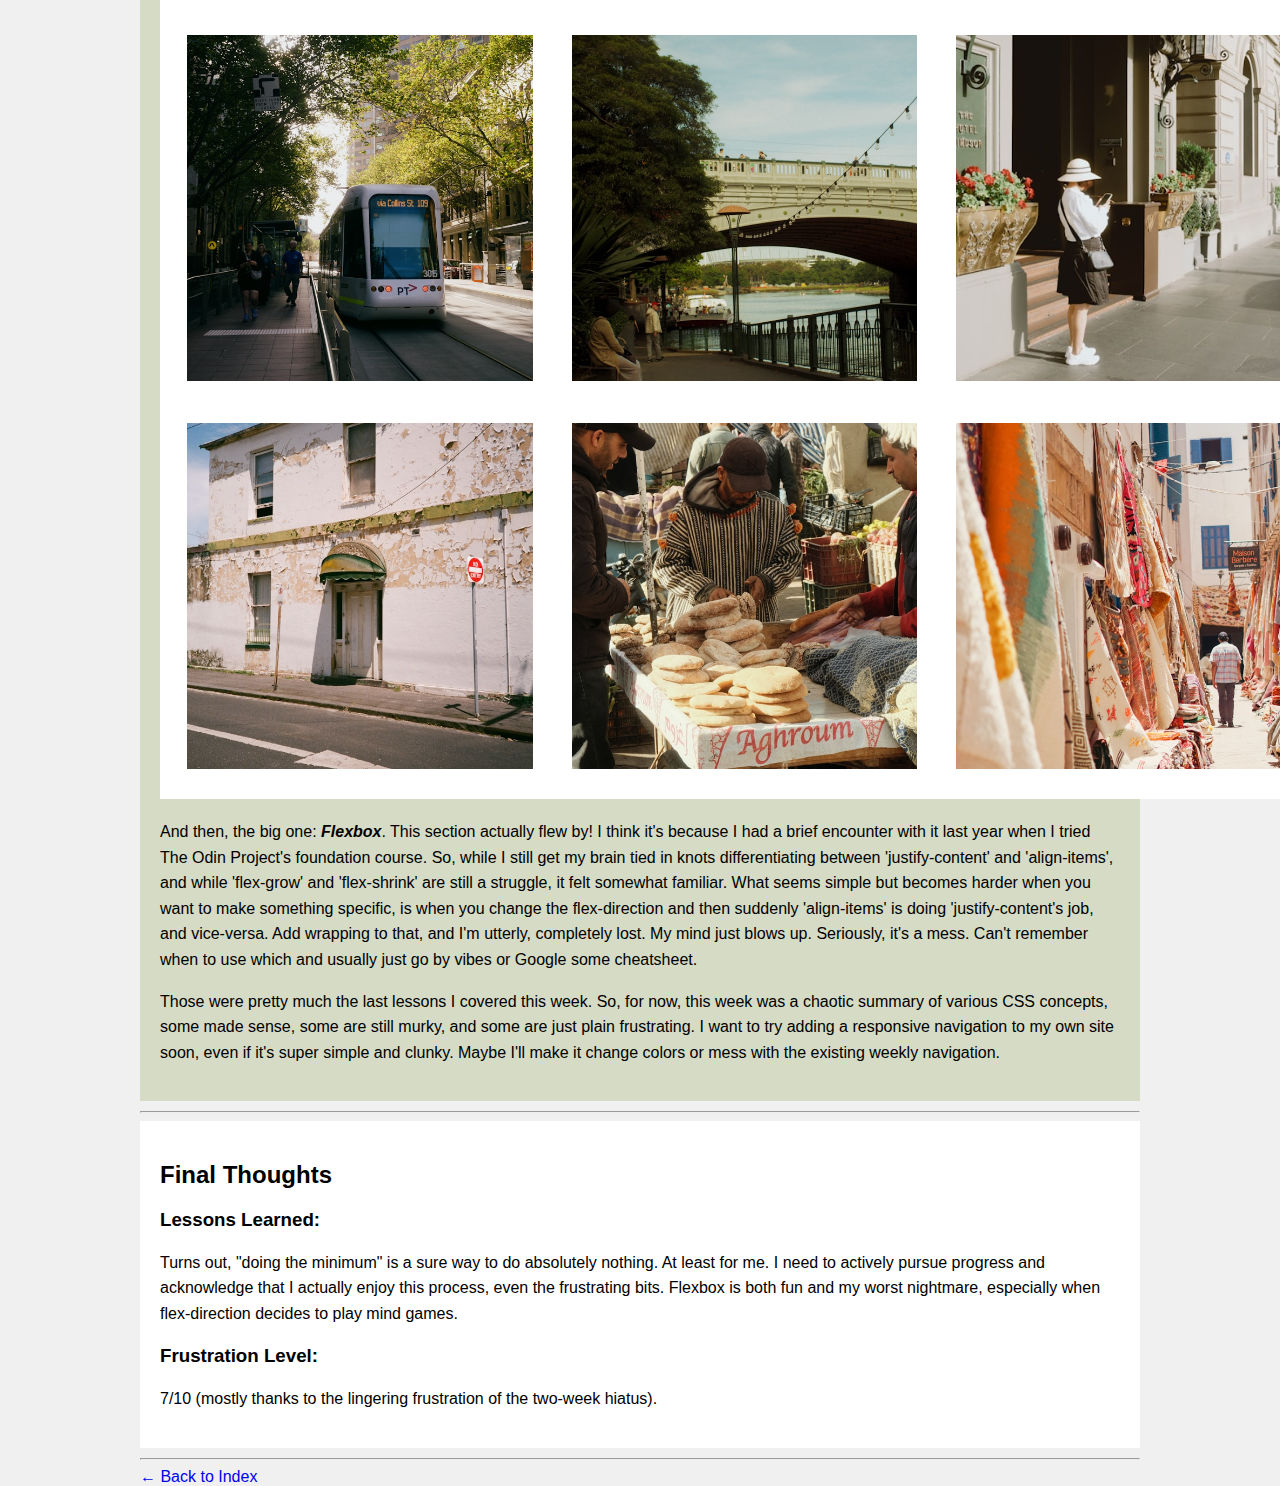
<file: weeks/week02.html>
<!DOCTYPE html>
<html lang="en">

<head>
    <meta charset="UTF-8">
    <meta name="viewport" content="width=device-width, initial-scale=1.0">
    <title>Week 2</title>
    <link rel="stylesheet" href="../styles/style.css">
</head>

<body class="post">
    <header>
        <h1>Week 2: Box model and I'm already lost</h1>
    </header>
    <main>
        <section>
            <h2>Overview</h2>
            <p><strong>Date:</strong> June 16 - June 22, 2025</p>
            <ul>
                <li><strong>Lessons done:</strong> Sections 8, 9, and the start of 10 (yay! Flexbox)</li>
                <li><strong>Topics:</strong> Box Model, assorted CSS properties (opacity, transitions, transforms,
                    backgrounds, Google Fonts), and Flexbox</li>
                <li><strong>Breaks in study:</strong> Yes, a massive one. Two weeks of nothing before this "Week 2" even
                    began. My "Week 1" was basically a ghost town.</li>
                <li><strong>Current mental state:</strong> Meh</li>
            </ul>
        </section>

        <hr>

        <section>
            <h2>The Box Model and Mental Spiral</h2>
            <p>I guess this was Week 2? Turns out, I started studying on June 3rd, did a few days of lessons, got all
                excited, and did some exercises, thinking I was on a roll. Classic fake comeback arc. By the 6th, I'd
                vanished again. Fully gone. Two full weeks of nothing but opening the course tab and staring at it like
                that would somehow do the studying for me. Spoiler: it didn't. I was trying things in a "tiny habits"
                way, opening the course every day. It got me nowhere.</p>

            <p>Then last Thursday (June 19th), I somehow got back into the rhythm. It was kind of random, honestly, but
                I just… convinced myself. I had to get back into it. And more importantly, I had to ditch this "just do
                the minimum and it'll snowball from there" mindset. That doesn't work for me. Because I *was* opening
                the damn course, every day. And then closing it five minutes later. If anything, that just made me feel
                worse. So now I'm trying to study like I actually care: sit down, do it for a couple hours, and remind
                myself I actually like this stuff. It's not torture. I enjoy it, even when it's frustrating. I just need
                to remind myself of that when I go down the guilt spiral after procrastinating.</p>

            <h3>So what did I actually learn?</h3>
            <p>I went through <strong>Section 8</strong>: A lot of new terms, but everything made a lot of sense.
                Foundational things, I guess: width, height, border, padding, margin, and how every element is secretly
                just a little diva box demanding space and attention. Display properties like 'inline-block', 'block', and
                'inline', which I know will matter more once I encounter them in the future. For now, it's just a
                chaotic soup of boxes, and I'm not entirely sure how they interact with each other.</p>
            <p>Also got introduced to 'em' and 'rem', which are like fraternal twins of the CSS units. One's based on the
                parent, the other on the root, whatever that means. They both seem helpful, and I get the gist, but
                using them practically? Still a big nope. I'll probably break something later and then understand them
                out of sheer desperation.</p>

            <p>Then I went into <strong>Section 9</strong>: a chaotic mashup of properties, transitions, transforms,
                opacity, background images, Google Fonts, etc. A bit of everything. The kind of stuff that's easy to
                follow in the lesson but impossible to retain unless I grind it for weeks. Which I didn't. So now it's
                just swimming somewhere in the back of my brain, hoping I can at least remember the name when I need to
                look it up.</p>

            <p>But look, I made this cool-looking photo blog in grid:</p>
            <img src="images/photoblogger.png" alt="Screenshot of a 3x3 photo blog layout created with Grid">

            <p>And then, the big one: <strong><em>Flexbox</em></strong>. This section actually flew by! I think it's
                because I had a brief encounter with it last year when I tried The Odin Project's foundation course. So,
                while I still get my brain tied in knots differentiating between 'justify-content' and 'align-items',
                and while 'flex-grow' and 'flex-shrink' are still a struggle, it felt somewhat familiar. What seems
                simple but becomes harder when you want to make something specific, is when you change the
                flex-direction and then suddenly 'align-items' is doing 'justify-content's job, and vice-versa. Add
                wrapping to that, and I'm utterly, completely lost. My mind just blows up. Seriously, it's a mess. Can't
                remember when to use which and usually just go by vibes or Google some cheatsheet.</p>
            
            <p>Those were pretty much the last lessons I covered this week. So, for now, this week
                was a chaotic summary of various CSS concepts, some made sense, some are still murky, and some are just
                plain frustrating. I want to try adding a responsive navigation to my own site soon, even if it's super
                simple and clunky. Maybe I'll make it change colors or mess with the existing weekly navigation.</p>
        </section>

        <hr>

        <section class="articleThoughts">
            <h2>Final Thoughts</h2>
            <h3>Lessons Learned:</h3>
            <p>Turns out, "doing the minimum" is a sure way to do absolutely nothing. At least for me. I need to actively
                pursue progress and acknowledge that I actually enjoy this process, even the frustrating bits. Flexbox
                is both fun and my worst nightmare, especially when flex-direction decides to play mind games.</p>

            <h3>Frustration Level:</h3>
            <p>7/10 (mostly thanks to the lingering frustration of the two-week hiatus).</p>
        </section>

        <hr>
    </main>

    <footer>
        <nav>
            <a href="../index.html">← Back to Index</a>
        </nav>
    </footer>
</body>

</html>
</file>
<file: styles/style.css>
body {
    font-family: Arial, Helvetica, sans-serif;
    max-width: 1000px;
    margin: auto;
}

main::selection {
    background-color: #D17A22;
}

header {
    background-color: #4C061D;
    color: white;
    padding: 15px;
}

h1 {
    text-align: center;
}

p {
    line-height: 1.6em;
}

ul {
    text-align: center;
    list-style-type: none;
}

a {
    text-decoration: none;
}

a:hover {
    background-color: #D17A22;
    color: white;
}

.post {
    background-color: rgba(235, 235, 235, 0.747);
}

.post section {
    background-color: white;
    padding: 20px;
    margin-bottom: 10px;
}

.post section:nth-of-type(2n) {
    background-color: #b4c29275;
}

.weekReflection>h3:nth-last-of-type(2n) {
    background-color: #4C061D;
    color: white;
    padding: 5px;
    max-width: fit-content;
}
</file>
